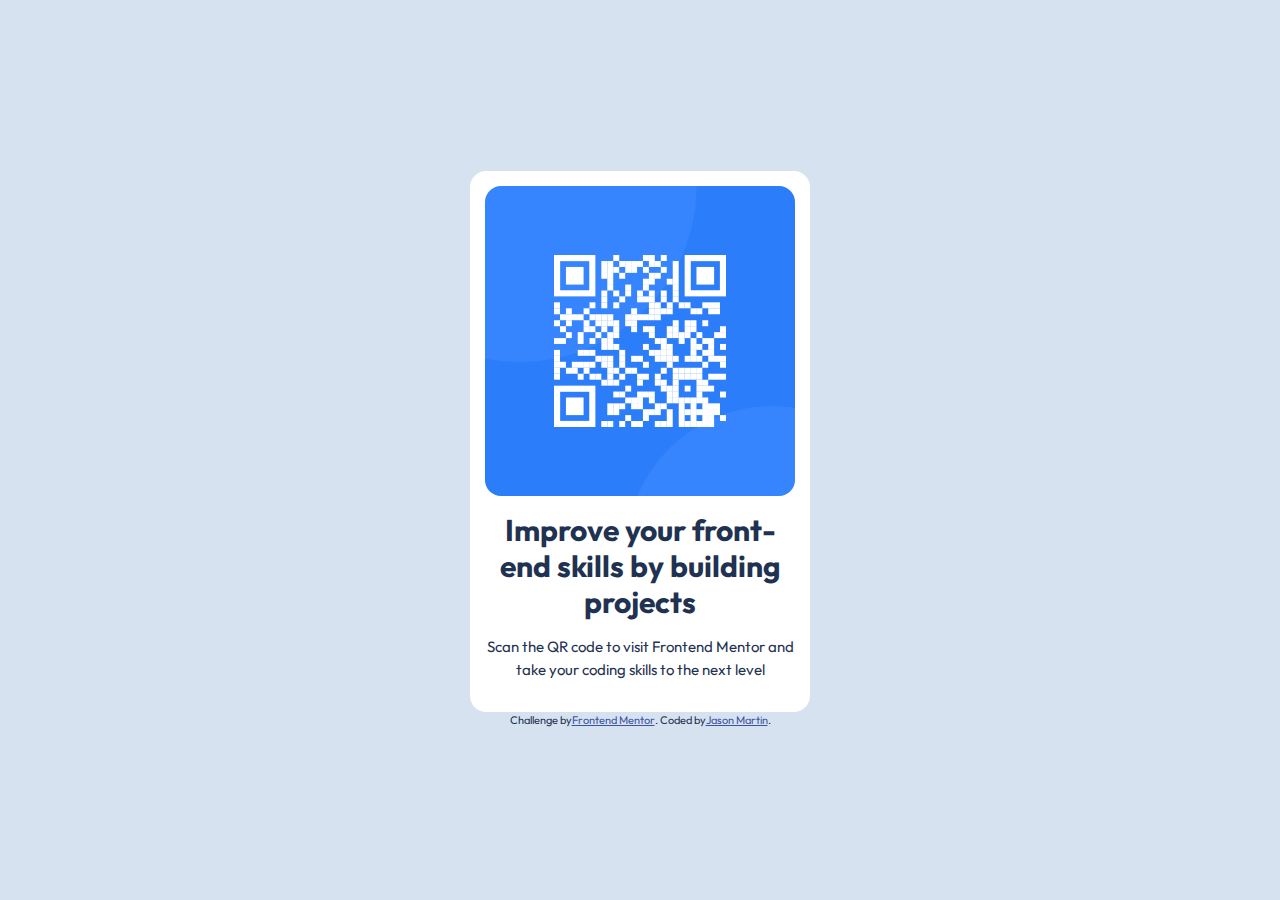
<file: index.html>
<!DOCTYPE html>
<html lang="en">
<head>
  <meta charset="UTF-8">
  <meta name="viewport" content="width=device-width, initial-scale=1.0">
  <link rel="preconnect" href="https://fonts.googleapis.com">
  <link rel="preconnect" href="https://fonts.gstatic.com" crossorigin>
  <link href="https://fonts.googleapis.com/css2?family=Be+Vietnam+Pro:ital,wght@0,400;0,600;0,700;1,400;1,600;1,700&family=Inter:ital,opsz,wght@0,14..32,100..900;1,14..32,100..900&family=Outfit:wght@100..900&display=swap" rel="stylesheet">
  <link rel="stylesheet" href="style.css">
  <link rel="icon" type="image/png" sizes="32x32" href="./images/favicon-32x32.png">
  
  <title>Frontend Mentor | QR code component</title>
</head>
<body class="bg-light flex-center">
  <main >
    <section class="bg-white flex-center br p-med card" >
      <img class="br mb-med" src="./images/image-qr-code.png" alt="QR Code"></img>
      <h1 class="ff-sans-bold mb-med">Improve your front-end skills by building projects</h1>

      <p class="ff-sans mb-med">Scan the QR code to visit Frontend Mentor and take your coding skills to the next level</p>
    </section>


  </main>


  
  <div class="attribution" style="display: flex; justify-content: center; align-items: center;">
    Challenge by <a href="https://www.frontendmentor.io?ref=challenge" target="_blank">Frontend Mentor</a>. 
    Coded by <a href="#">Jason Martin</a>.
  </div>
</body>
</html>
</file>
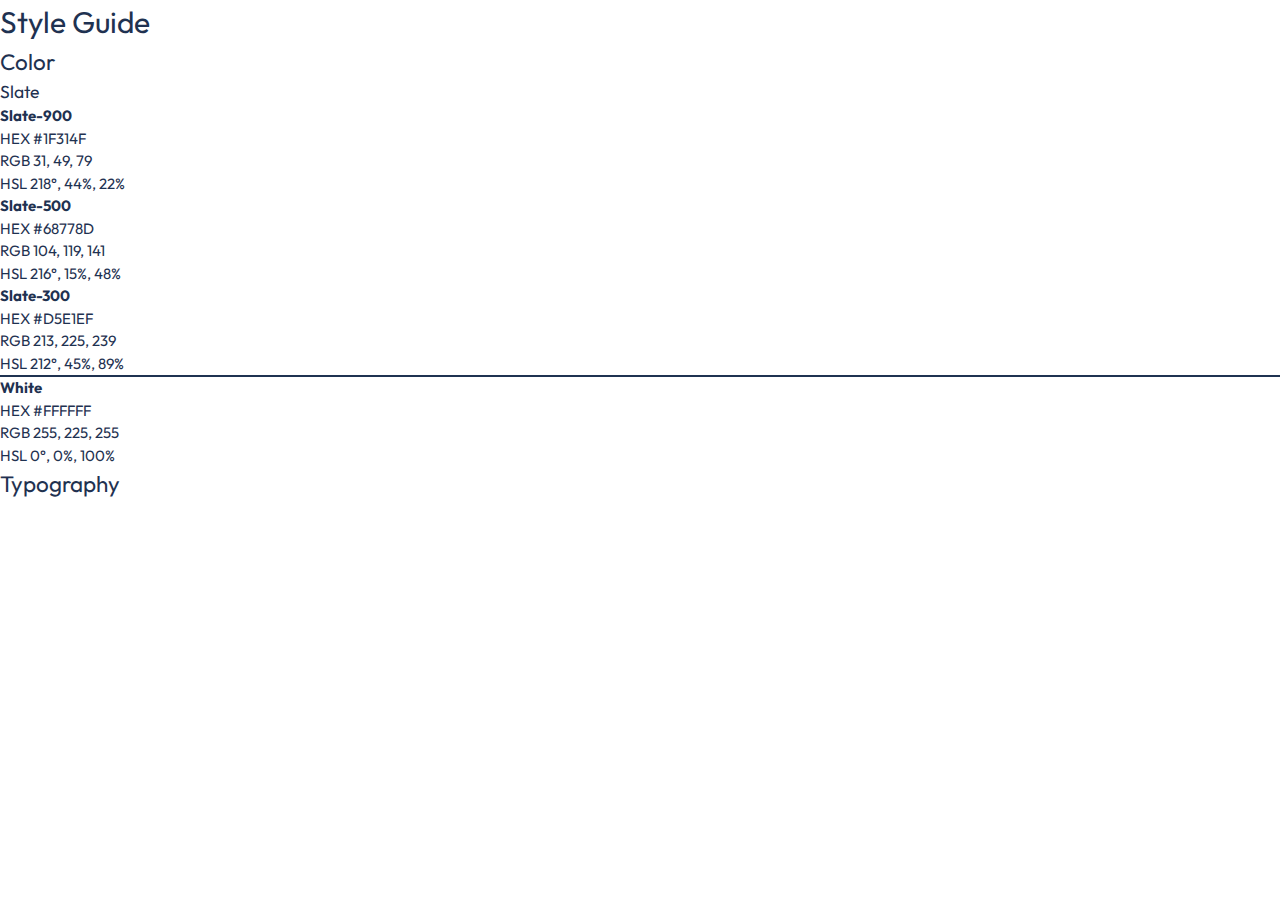
<file: designsystem.html>
<!DOCTYPE html>
<html lang="en">

<head>
  <meta charset="UTF-8">
  <link rel="preconnect" href="https://fonts.googleapis.com">
  <link rel="preconnect" href="https://fonts.gstatic.com" crossorigin>
  <link href="https://fonts.googleapis.com/css2?family=Outfit:wght@100..900&display=swap" rel="stylesheet">
  <link rel="stylesheet" href="style.css">
  <meta name="viewport" content="width=device-width, initial-scale=1.0">
  <title>Design System</title>
</head>

<body>
  <div class="container">
    <h1>Style Guide</h1>
    <section >
      <h2>Color</h2>
      <h3>Slate</h3>
      <div class="colors">
        <div class="color-box-container">
          <div class="color-box" style="background: hsl(var(--clr-dark));">
          </div>
          <h4 class="bold fs-400">Slate-900</h4>
          <p><span class="color-title"><span>HEX</span> #1F314F</p>
          <p><span class="color-title"><span>RGB</span> 31, 49, 79</p>
          <p><span class="color-title"><span>HSL</span> 218°, 44%, 22%</p>
        </div>
        <div class="color-box-container">
          <div class="color-box" style="background: hsl(var(--clr-medium));">
          </div>
          <h4 class="bold fs-400">Slate-500</h4>
          <p><span class="color-title"><span>HEX</span> #68778D</p>
          <p><span class="color-title"><span>RGB</span> 104, 119, 141</p>
          <p><span class="color-title"><span>HSL</span> 216°, 15%, 48%</p>
        </div>

        <div class="color-box-container">
          <div class="color-box" style="background: hsl(var(--clr-light));">
          </div>
          <h4 class="bold fs-400">Slate-300</h4>
          <p><span class="color-title"><span>HEX</span> #D5E1EF</p>
          <p><span class="color-title"><span>RGB</span> 213, 225, 239</p>
          <p><span class="color-title"><span>HSL</span> 212°, 45%, 89%</p>
        </div>
        <div class="color-box-container">
          <div class="color-box" style="background: hsl(var(--clr-white)); border: 1px solid hsl(var(--clr-dark));">
          </div>
          <h4 class="bold fs-400">White</h4>
          <p><span class="color-title"><span>HEX</span> #FFFFFF</p>
          <p><span class="color-title"><span>RGB</span> 255, 225, 255</p>
          <p><span class="color-title"><span>HSL</span> 0°, 0%, 100%</p>
        </div>
      </div>
    </section>
    <section style="margin-bottom:10rem;">
      <h2>Typography</h2>
    </section>
  </container>

</body>

</html>
</file>
<file: style.css>
:root {
  /* colors */
  --clr-dark: 218 44% 22%;
  --clr-light: 212 45% 89%;
  --clr-medium: 216 15% 48%;
  --clr-white: 0 0% 100%;
  
  /* font-sizes */
  --fs-400: 0.9375rem;

  /* font-families */
  --ff-sans: "Outfit", sans-serif;
  --ff-sans-normal: "Outfit", sans-serif;
}

/* ----------------- */
/*       Reset       */
/* ----------------- */

*,
*::before,
*::after {
  box-sizing: border-box;
}

/* Reset margins */

body,
h1,
h2,
h3,
h4,
h5,
h6,
p,
figure,
picture {
  margin: 0;
}

h1,
h2,
h3,
h4,
h5,
h6,
p {
  font-weight: 400;
}

body {
  font-family: var(--ff-sans-normal);
  font-size: var(--fs-400);
  background-color: hsl(var(--clr-white));
  color: hsl(var(--clr-dark));
  line-height: 1.5;
  min-height: 100vh;
  overflow-x: hidden;
}

img,
picture {
  max-width: 100%;
  display: block;
}

input,
button,
textarea,
select {
  font: inherit;
}

@media (prefers-reduced-motion: reduce) {
  *,
  *::before,
  *::after {
    animation-duration: 0.01ms !important;
    animation-iteration-count: 1 !important;
    transition-duration: 0.01ms !important;
    scroll-behavior: auto !important;
  }
}

/* --------------- */
/*     Colors      */
/* --------------- */

.bg-light { background-color: hsl(var(--clr-light)); }
.bg-white { background-color: hsl(var(--clr-white)); }

.text-dark { color: hsl(var(--clr-dark)); }
.text-medium { color: hsl(var(--clr-medium)); }


/* --------------- */
/*     Typography  */
/* --------------- */

.ff-sans-normal { 
  font-family: var(--ff-sans-normal);
  font-weight: 400;
  line-height: 1.4; 
  letter-spacing: 2px;
  font-size: .9875rem;
 }

.ff-sans-bold { 
  font-family: var(--ff-sans-bold); 
  font-weight: 700;
  line-height: 1.2; 
} 

.letter-spacing-3 { letter-spacing: 2px; } 

.uppercase { text-transform: uppercase; }

.bold { font-weight: 700; }


/* ---------------- */
/*     Utility      */
/* ---------------- */

.flex-center {
  display: flex;
  flex-direction: column;
  justify-content: center;
  align-items: center;
  text-align: center;
}

.br {
  border-radius: var(--border-radius, 1rem);
}

.p-med {
  padding: 1em;
}

.mb-med {
  margin-bottom: 1rem;
}

.mb-lg {
  margin-bottom: 2rem;
}

/* ---------------  */
/*    Elements      */
/* ---------------  */

.card {
  width:min(340px, 90vw);
}

.attribution { 
  font-size: 11px; 
  text-align: center; 
}

.attribution a { 
  color: hsl(228, 45%, 44%); }
</file>
